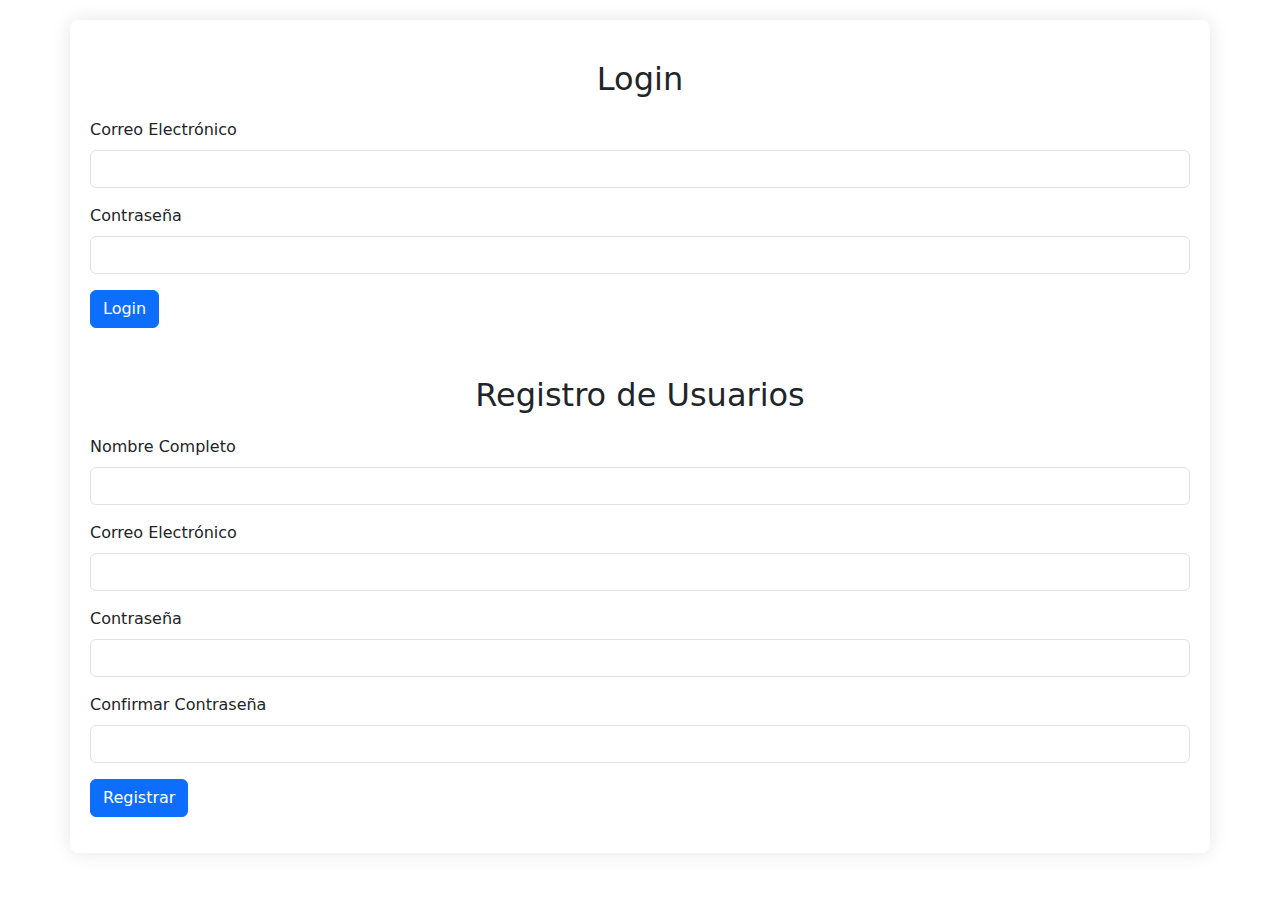
<file: login&registro_usuarios.html>
<!DOCTYPE html>
<html lang="es">
<head>
    <meta charset="UTF-8">
    <meta name="viewport" content="width=device-width, initial-scale=1.0">
    <title>Sistema de Administración Escolar</title>
    <link href="https://cdn.jsdelivr.net/npm/bootstrap@5.3.0/dist/css/bootstrap.min.css" rel="stylesheet">
    <link rel="stylesheet" href="assets/css/login&registro_usuarios.css">
</head>
<body>
    <div class="container">
        <h2 class="text-center">Login</h2>
        <form id="loginForm">
            <div class="mb-3">
                <label for="loginEmail" class="form-label">Correo Electrónico</label>
                <input type="email" class="form-control" id="loginEmail" required>
            </div>
            <div class="mb-3">
                <label for="loginPassword" class="form-label">Contraseña</label>
                <input type="password" class="form-control" id="loginPassword" required>
            </div>
            <button type="submit" class="btn btn-primary">Login</button>
            <div id="loginError" class="text-danger mt-3"></div>
        </form>

        <h2 class="text-center mt-5">Registro de Usuarios</h2>
        <form id="registerForm">
            <div class="mb-3">
                <label for="registerName" class="form-label">Nombre Completo</label>
                <input type="text" class="form-control" id="registerName" required>
            </div>
            <div class="mb-3">
                <label for="registerEmail" class="form-label">Correo Electrónico</label>
                <input type="email" class="form-control" id="registerEmail" required>
            </div>
            <div class="mb-3">
                <label for="registerPassword" class="form-label">Contraseña</label>
                <input type="password" class="form-control" id="registerPassword" required>
            </div>
            <div class="mb-3">
                <label for="registerConfirmPassword" class="form-label">Confirmar Contraseña</label>
                <input type="password" class="form-control" id="registerConfirmPassword" required>
            </div>
            <button type="submit" class="btn btn-primary">Registrar</button>
            <div id="registerSuccess" class="text-success mt-3"></div>
        </form>
    </div>

    <script src="https://code.jquery.com/jquery-3.6.0.min.js"></script>
    <script src="assets/css/login&registro_usuarios.css"></script>
</body>
</html>
</file>
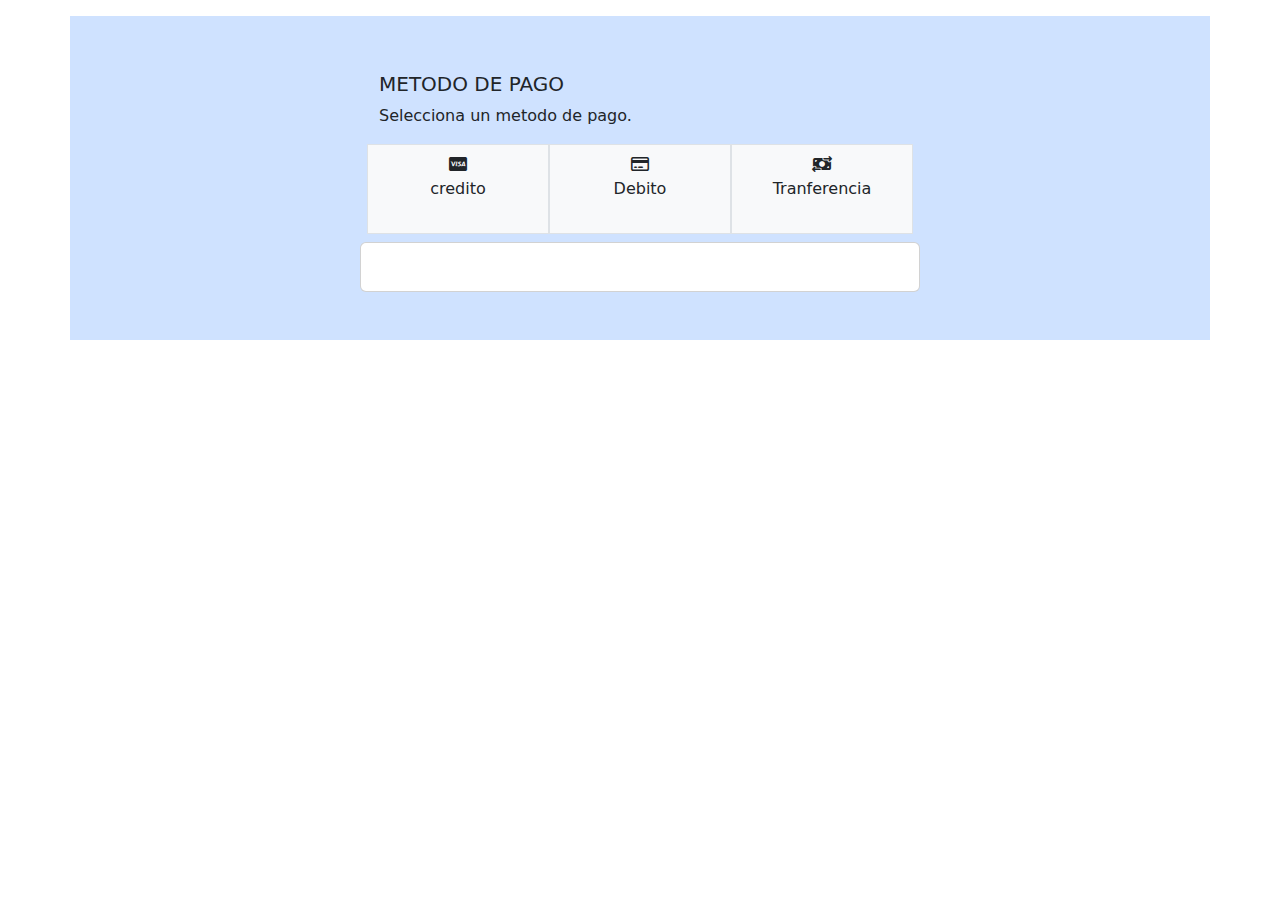
<file: metodo-de-pago.html>
<!doctype html>
<html lang="en">
  <head>
    <meta charset="utf-8">
    <meta name="viewport" content="width=device-width, initial-scale=1">
    <title>Metodo de Pago</title>
    <link rel="stylesheet" href="https://cdnjs.cloudflare.com/ajax/libs/font-awesome/6.6.0/css/all.min.css">
    <link href="https://cdn.jsdelivr.net/npm/bootstrap@5.3.3/dist/css/bootstrap.min.css" rel="stylesheet" integrity="sha384-QWTKZyjpPEjISv5WaRU9OFeRpok6YctnYmDr5pNlyT2bRjXh0JMhjY6hW+ALEwIH" crossorigin="anonymous">
    <link rel="stylesheet" href="./assets/css/metodo-de-pago.css">
</head>
  <body>
    <div class="container bg-primary-subtle mt-3 mb-3 pb-5">
        <div class="row pt-5 text-center">
            <div class="col-12">
         
            </div>
        </div>
        <div class="container d-flex justify-content-center">
            <div class="row w-50 mt-2 mb-2">
                <h5 class="text-uppercase">Metodo de Pago</h5>
                <p>Selecciona un metodo de pago.</p>
                <div class="col-4 border  bg-light pt-2 elborde text-center" id="credito" style="cursor: pointer;" >
                    <i class="fa-brands fa-cc-visa"></i>
                    <p>credito</p>
                </div>
                <div class="col-4 border  bg-light pt-2  elborde text-center" id="debito" style="cursor: pointer;">
                    <i class="fa-regular fa-credit-card"></i>
                   <p>Debito</p>
                </div>
                <div class="col-4 border  bg-light  pb-3 pt-2 elborde text-center" id="tranfer" style="cursor: pointer;">
                    <i class="fa-solid fa-money-bill-transfer"></i>
                    <p>Tranferencia</p>
                </div>
               </div>
        </div>
       
        <div class="row ">
            <div class="col-12 d-flex justify-content-center ">
                <div class="card pt-4 pb-4" style="width: 35rem;">
                    <div class="container" id="padreForm">
                        
                   
                    </div>
                  </div>
            </div>
        </div>
    </div>
  
    <script src="https://cdn.jsdelivr.net/npm/bootstrap@5.3.3/dist/js/bootstrap.bundle.min.js" integrity="sha384-YvpcrYf0tY3lHB60NNkmXc5s9fDVZLESaAA55NDzOxhy9GkcIdslK1eN7N6jIeHz" crossorigin="anonymous"></script>
    <script src="./assets/js/metodo-de-pago.js"></script>
</body>
</html>
</file>
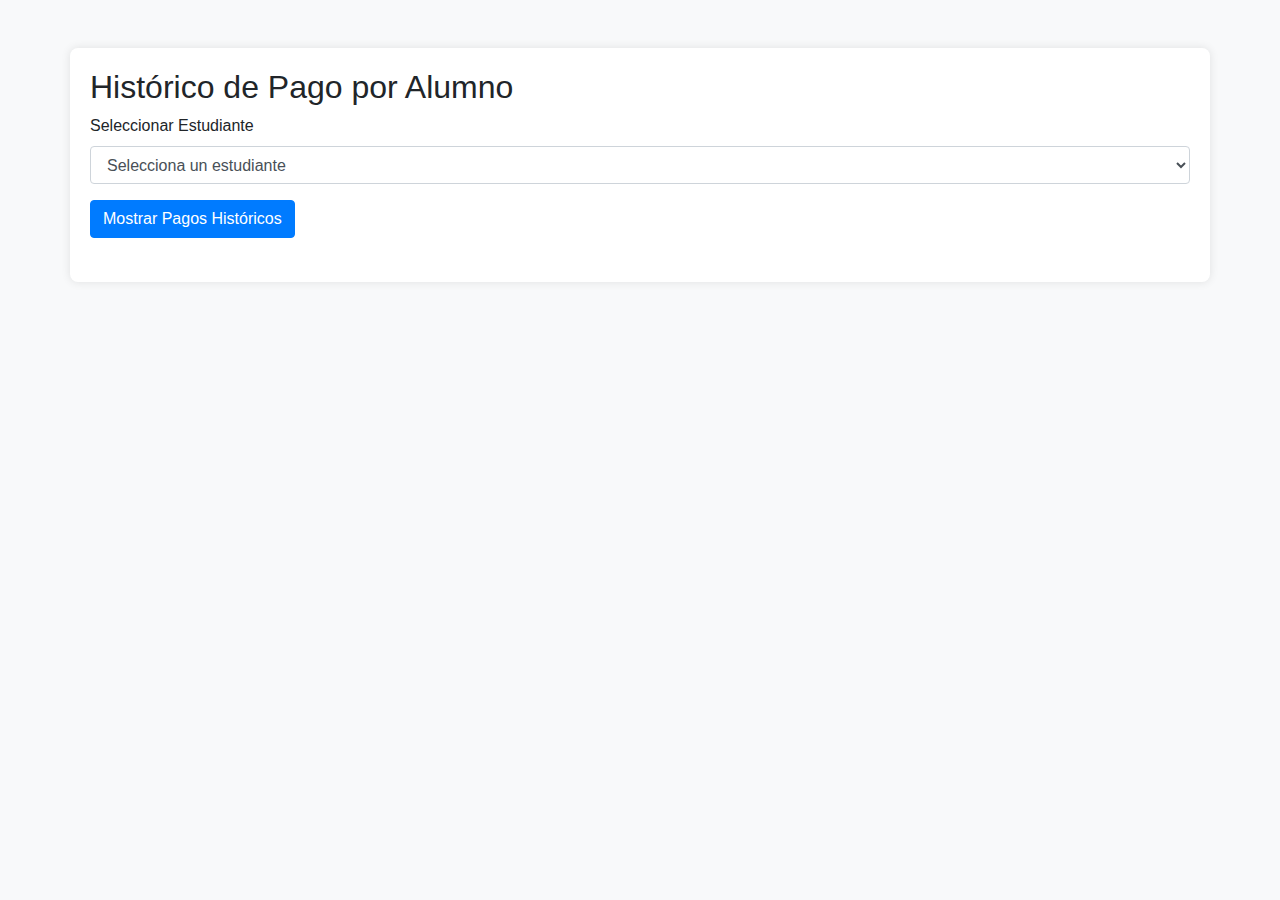
<file: payment-history.html>
<!DOCTYPE html>
<html lang="es-cl">
<head>
    <meta charset="UTF-8">
    <meta name="viewport" content="width=device-width, initial-scale=1.0">
    <link href="https://stackpath.bootstrapcdn.com/bootstrap/4.5.2/css/bootstrap.min.css" rel="stylesheet">
    <link rel="stylesheet" href="assets/css/payment-history.css">

    <title>Histórico de Pago por Alumno</title>
</head>
<body>
    <div class="container mt-5">

        <h2>Histórico de Pago por Alumno</h2>
        <form id="historyForm">
            <div class="form-group">
                <label for="studentSelect">Seleccionar Estudiante</label>
                <select class="form-control" id="studentSelect">
                    <option value="">Selecciona un estudiante</option>
                    <option value="1">Juan Pérez</option>
                    <option value="2">María López</option>
                    <option value="3">Carlos Sánchez</option>
                </select>
            </div>
            <button type="submit" class="btn btn-primary">Mostrar Pagos Históricos</button>
        </form>
        <div id="paymentHistory" class="mt-4"></div>
    </div>

    <script src="https://ajax.googleapis.com/ajax/libs/jquery/3.7.1/jquery.min.js"></script>

    <script src="assets/js/payment-history.js"></script>
</body>
</html>
</file>
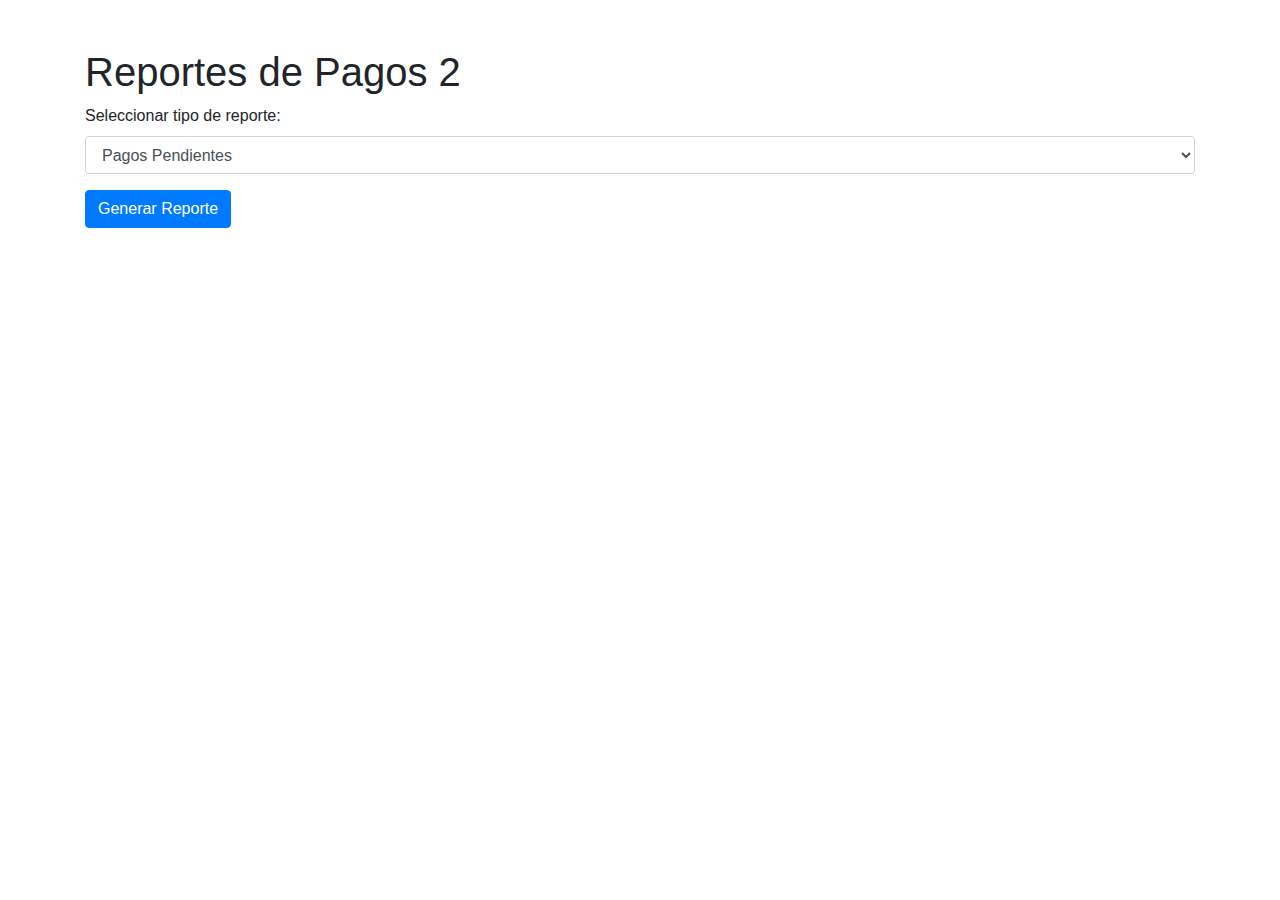
<file: pending-payments.html>
<!DOCTYPE html>
<html lang="en">
<head>
    <meta charset="UTF-8">
    <meta name="viewport" content="width=device-width, initial-scale=1.0">
    <title>Reportes de Pagos</title>
    <link rel="stylesheet" href="https://stackpath.bootstrapcdn.com/bootstrap/4.5.2/css/bootstrap.min.css">
</head>
<body>
    <div class="container mt-5">
        <h1>Reportes de Pagos 2</h1>
        <div class="form-group">
            <label for="reportType">Seleccionar tipo de reporte:</label>
            <select id="reportType" class="form-control">
                <option value="pendientes">Pagos Pendientes</option>
                <option value="retrasados">Pagos Retrasados</option>
            </select>
        </div>
        <button class="btn btn-primary" onclick="generarReporte()">Generar Reporte</button>
        <div id="reportContainer" class="mt-4"></div>
    </div>
    
    
    <script src="https://code.jquery.com/jquery-3.5.1.min.js"></script>
    <script src="assets/js/pending-payments.js"></script>
</body>
</html>
</file>
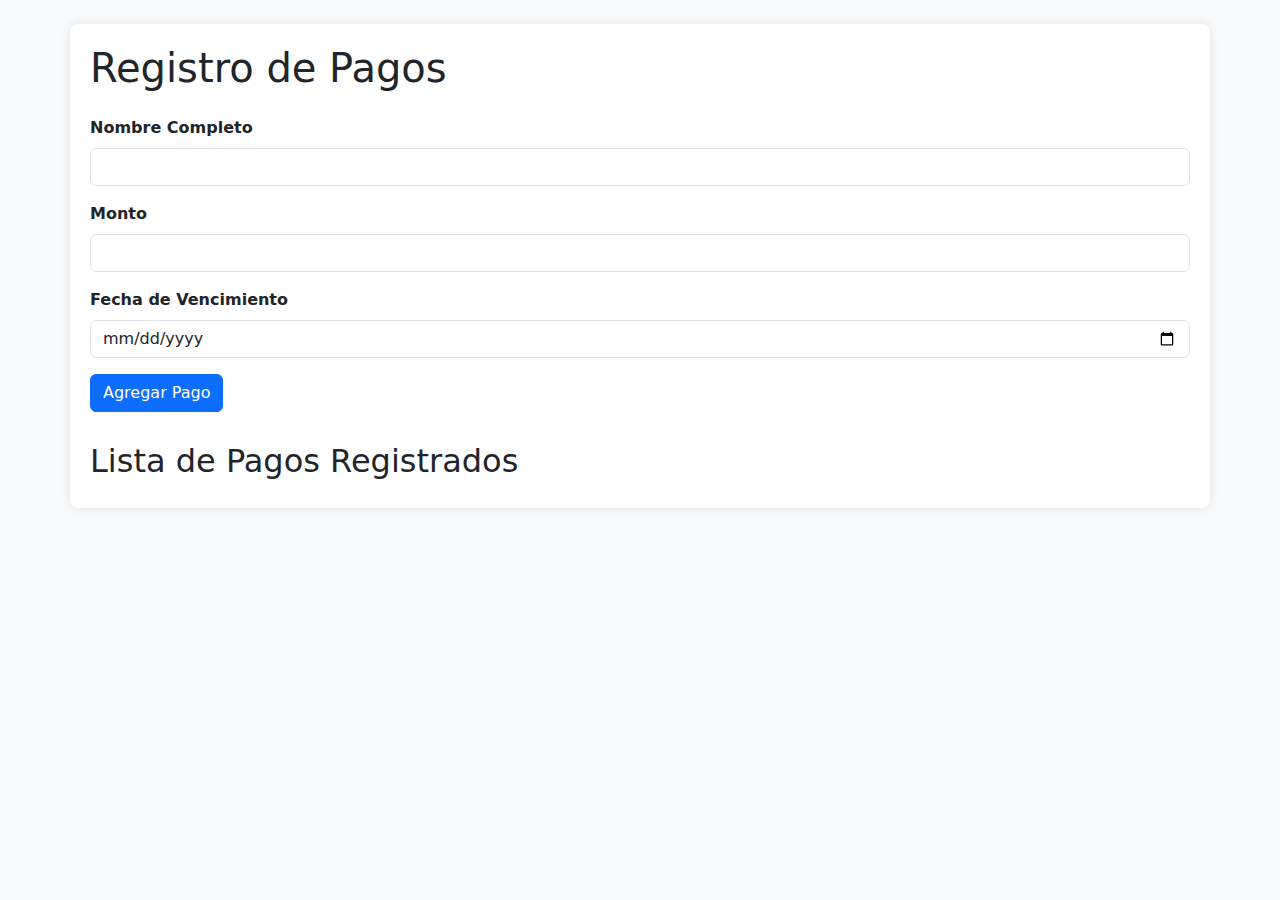
<file: Pietro.html>
<!DOCTYPE html>
<html lang="es">

<head>
    <meta charset="UTF-8">
    <meta name="viewport" content="width=device-width, initial-scale=1.0">
    <title>Registro de Pagos</title>

    <!-- Incluir Bootstrap CSS desde el CDN -->
    <link href="https://cdn.jsdelivr.net/npm/bootstrap@5.3.0/dist/css/bootstrap.min.css" rel="stylesheet">

    <!-- Incluir CSS personalizado -->
    <link rel="stylesheet" href="assets/css/Pietro.css">
</head>

<body>
    <div class="container mt-4">
        <h1 class="mb-4">Registro de Pagos</h1>

        <!-- Formulario de alta de pagos -->
        <form id="formulario-pagos" class="mb-4">
            <div class="mb-3">
                <label for="nombreCompleto" class="form-label">Nombre Completo</label>
                <input type="text" class="form-control" id="nombreCompleto" name="nombreCompleto" required>
                <div class="invalid-feedback">
                    Por favor ingresa tu nombre completo.
                </div>
            </div>

            <div class="mb-3">
                <label for="monto" class="form-label">Monto</label>
                <input type="number" class="form-control" id="monto" name="monto" required min="0">
                <div class="invalid-feedback">
                    Por favor ingresa un monto válido.
                </div>
            </div>

            <div class="mb-3">
                <label for="fechaVencimiento" class="form-label">Fecha de Vencimiento</label>
                <input type="date" class="form-control" id="fechaVencimiento" name="fechaVencimiento" required>
                <div class="invalid-feedback">
                    Por favor selecciona la fecha de vencimiento.
                </div>
            </div>

            <button type="submit" class="btn btn-primary">Agregar Pago</button>
        </form>

        <!-- Lista de pagos registrados -->
        <div id="lista-pagos">
            <h2>Lista de Pagos Registrados</h2>
            <ul id="lista-pagos-items" class="list-group">
                <!-- Los pagos se agregarán dinámicamente aquí -->
            </ul>
        </div>
    </div>

    <!-- Incluir Bootstrap JavaScript desde el CDN -->
    <script src="https://cdn.jsdelivr.net/npm/bootstrap@5.3.0/dist/js/bootstrap.bundle.min.js"></script>
    <!-- Incluir JavaScript personalizado -->
    <script src="assets/js/Pietro.js"></script>
</body>

</html>
</file>
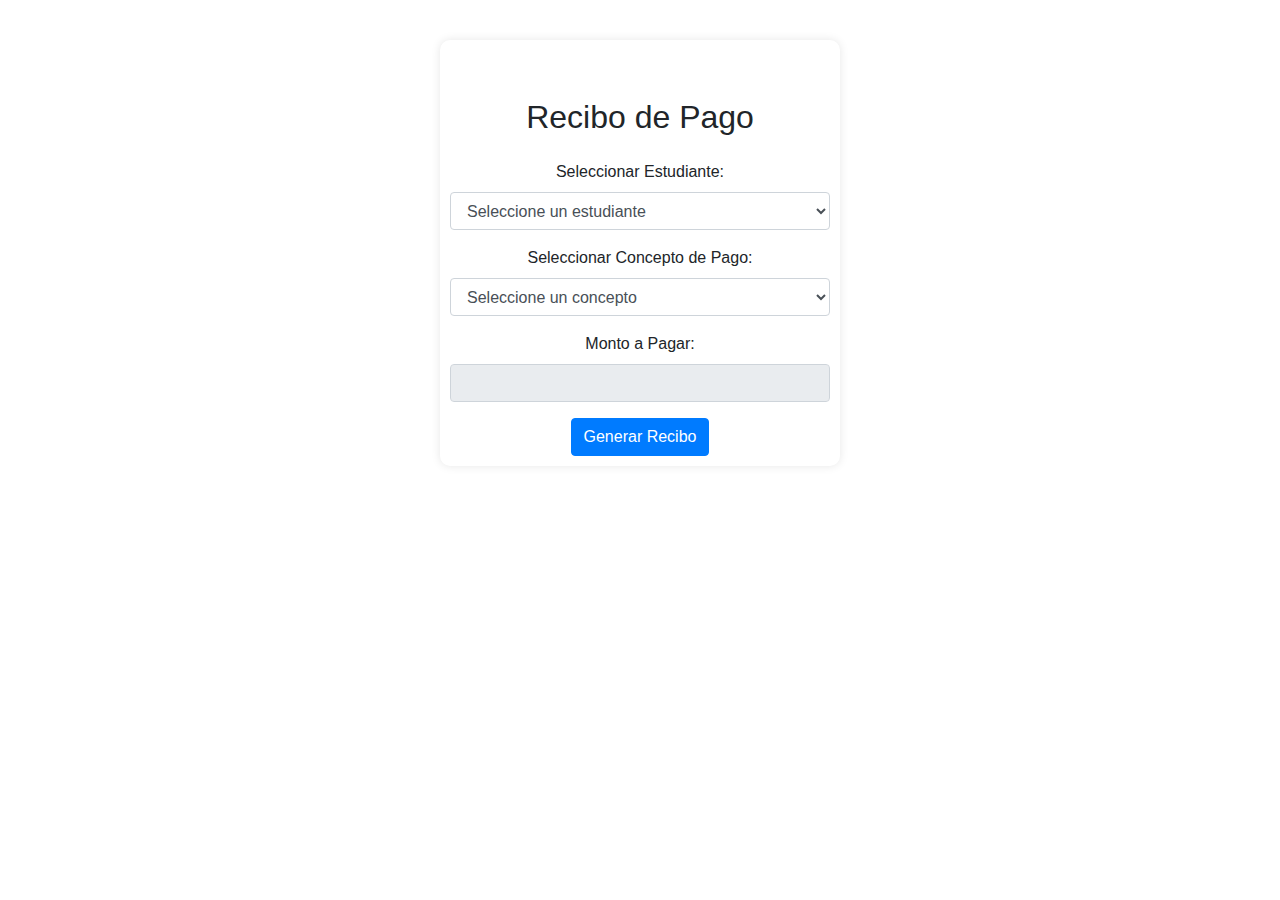
<file: recibo_de_pago.html>
<!DOCTYPE html>
<html lang="en">
<head>
    <meta charset="UTF-8">
    <meta name="viewport" content="width=device-width, initial-scale=1.0">
    <title>Recibos de Pago</title>
    <link rel="stylesheet" href="https://maxcdn.bootstrapcdn.com/bootstrap/4.0.0/css/bootstrap.min.css">
    <LInk rel="stylesheet" href="assets/css/reciboPago.css"></LInk>
</head>
<body>
    <div class="container">
        <!-- Se agrega aquí el formulario de generación de recibos de pago -->
        <div id="" class="form-container mt-5">
            <h2 class="mb-4">Recibo de Pago</h2>
            <form id="generaRecibo">
                <div class="form-group">
                    <label for="">Seleccionar Estudiante:</label>
                    <select id="seleccionarEstudiante" class="form-control" required>
        <!-- Genera las opciones de estudiantes -->
                        <option value="">Seleccione un estudiante</option>
                    </select>
                </div>

                <div class="form-group">
                    <label for="">Seleccionar Concepto de Pago:</label>
                    <select id="seleccionarConceptoPago" class="form-control" required>
        <!-- Genera las opciones de conceptos de pago -->
                        <option value="">Seleccione un concepto</option>
                    </select>
                </div>

                <div class="form-group">
                    <label for="">Monto a Pagar:</label>
                    <input type="number" id="montoPago" class="form-control" readonly required>
                </div>

                <button type="submit" class="btn btn-primary">Generar Recibo</button>
            </form>
            <div id="vistaRecibo" class="vista-recibo mt-4 p-3 border" style="display:none;"></div>
            <button id="imprimeRecibo" class="btn btn-secondary mt-2" style="display:none;">Imprimir Recibo</button>
        </div>
    </div>



    <script src="https://code.jquery.com/jquery-3.5.1.min.js"></script>
    <script src="assets/js/reciboPago.js"></script>
</body>
    
</html>
</file>
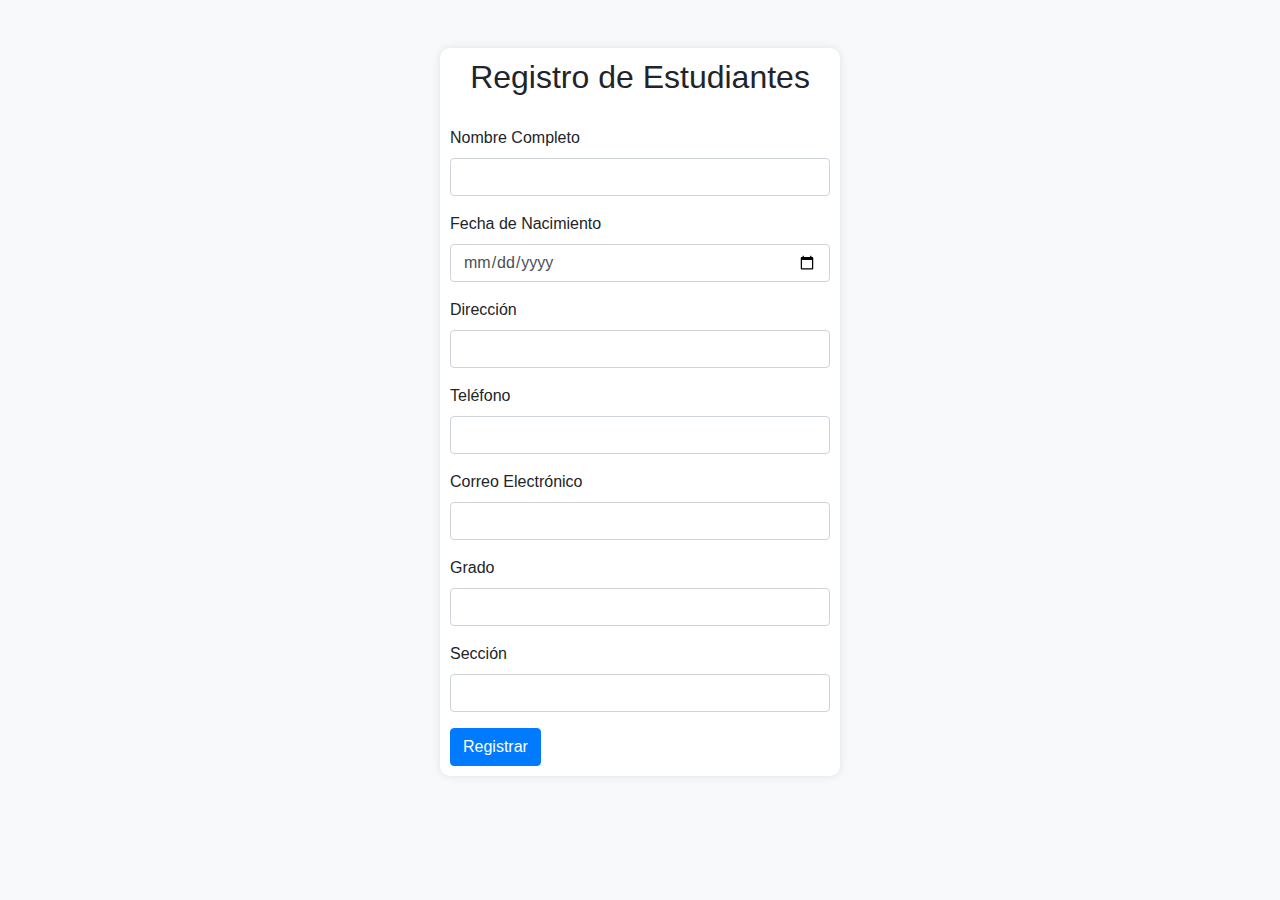
<file: students-reg.html>
<!DOCTYPE html>
<html lang="es">
<head>
    <meta charset="UTF-8">
    <meta name="viewport" content="width=device-width, initial-scale=1.0">
    <title>Registro de Estudiantes</title>
    <link rel="stylesheet" href="https://stackpath.bootstrapcdn.com/bootstrap/4.5.2/css/bootstrap.min.css">
    <link rel="stylesheet" href="assets/css/students-reg.css">
</head>
<body>
    <div class="container mt-5">
        <h2 class="text-center">Registro de Estudiantes</h2>
        <form id="studentForm">
            <div class="form-group">
                <label for="fullName">Nombre Completo</label>
                <input type="text" class="form-control" id="fullName" required>
            </div>
            <div class="form-group">
                <label for="birthDate">Fecha de Nacimiento</label>
                <input type="date" class="form-control" id="birthDate" required>
            </div>
            <div class="form-group">
                <label for="address">Dirección</label>
                <input type="text" class="form-control" id="address" required>
            </div>
            <div class="form-group">
                <label for="phone">Teléfono</label>
                <input type="tel" class="form-control" id="phone" required>
            </div>
            <div class="form-group">
                <label for="email">Correo Electrónico</label>
                <input type="email" class="form-control" id="email" required>
            </div>
            <div class="form-group">
                <label for="grade">Grado</label>
                <input type="text" class="form-control" id="grade" required>
            </div>
            <div class="form-group">
                <label for="section">Sección</label>
                <input type="text" class="form-control" id="section" required>
            </div>
            <button type="submit" class="btn btn-primary">Registrar</button>
        </form>
        <div id="confirmationMessage" class="alert alert-success mt-3" style="display: none;">
            Estudiante registrado correctamente.
        </div>
    </div>

    <script src="https://code.jquery.com/jquery-3.5.1.min.js"></script>
    <script src="https://stackpath.bootstrapcdn.com/bootstrap/4.5.2/js/bootstrap.bundle.min.js"></script>
    <script src="assets/js/students-reg.js"></script>
</body>
</html>
</file>
<file: assets/css/login&registro_usuarios.css>
body {
    padding: 20px;
}

h2 {
    margin-top: 20px;
    margin-bottom: 20px;
    font-style: bold
    
}

.container {
    background-color: #fff;
    padding: 20px;
    border-radius: 8px;
    box-shadow: 0 0 20px rgba(0, 0, 0, 0.1);
}
</file>
<file: assets/css/metodo-de-pago.css>
.elborde:hover{
    border:1px solid #ffc107 !important;
}
</file>
<file: assets/css/payment-history.css>
body {
    background-color: #f8f9fa;
}

.container {
    background-color: #fff;
    padding: 20px;
    border-radius: 8px;
    box-shadow: 0 0 10px rgba(0, 0, 0, 0.1);
}
</file>
<file: assets/css/Pietro.css>
/* Estilos personalizados */

body {
    background-color: #f8f9fa;
}

.container {
    background-color: #fff;
    padding: 20px;
    border-radius: 8px;
    box-shadow: 0 0 10px rgba(0, 0, 0, 0.1);
}

.form-label {
    font-weight: bold;
}

.form-control.is-invalid {
    border-color: #dc3545;
}

.invalid-feedback {
    color: #dc3545;
}

#lista-pagos {
    margin-top: 30px;
}

.list-group-item {
    display: flex;
    justify-content: space-between;
    align-items: center;
    margin-bottom: 10px;
}

.float-end {
    display: flex;
    gap: 5px;
}

@media (max-width: 576px) {
    .float-end {
        flex-direction: column;
        align-items: flex-end;
    }
}
</file>
<file: assets/css/reciboPago.css>
.container {
    margin-top: 40px;
    background-color: #ffffff;
    padding: 10px;
    border-radius: 10px;
    box-shadow: 0 0 10px rgba(0, 0, 0, 0.1);
    text-align: center;
    width: 400px;
}
</file>
<file: assets/css/students-reg.css>
body {
    background-color: #f8f9fa;
    
}

h2 {
    margin-bottom: 30px;
}
.container {
    margin-top: 40px;
    background-color: #ffffff;
    padding: 10px;
    border-radius: 10px;
    box-shadow: 0 0 10px rgba(0, 0, 0, 0.1);
    text-align: left;
    width: 400px;
}
</file>
